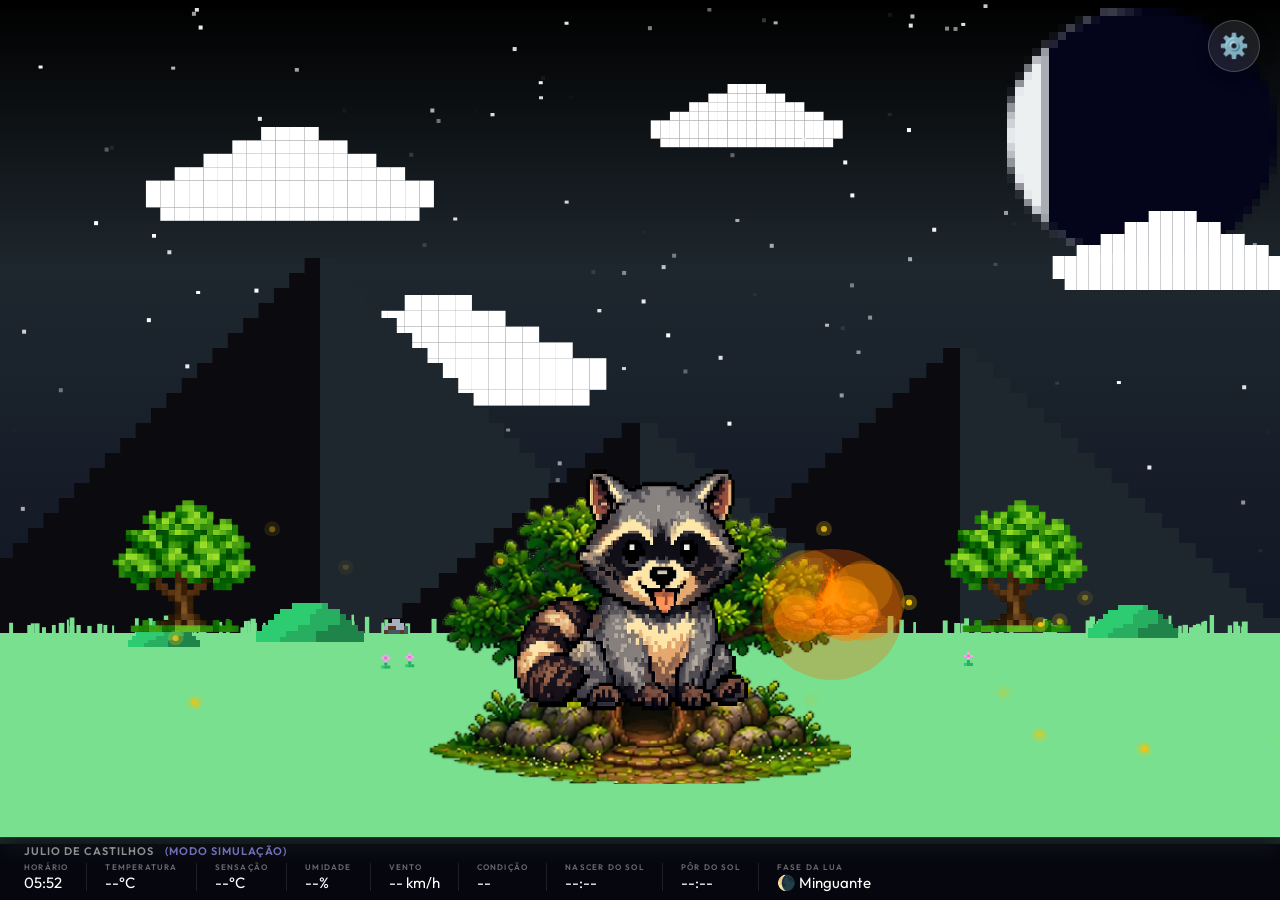
<file: index.html>
<!doctype html>
<html lang="pt-BR">
    <head>
        <meta charset="UTF-8" />
        <meta name="viewport" content="width=device-width, initial-scale=1.0" />
        <title>Guaxinim Tempo Real</title>
        <link rel="stylesheet" href="style.css" />
    </head>
    <body>
        <canvas id="gameCanvas"></canvas>

        <button id="ui-toggle">⚙️</button>

        <div id="ui-panel">
            <div class="time-display" id="time-display">12:00</div>

            <div class="ui-group">
                <label class="group-label">Location</label>
                <div style="display: flex; gap: 8px; align-items: stretch">
                    <input
                        type="text"
                        id="city-input"
                        value="Julio de Castilhos"
                        style="flex: 1; min-width: 0"
                    />
                    <button
                        id="city-update-btn"
                        class="city-btn"
                        title="Buscar clima"
                    >
                        🔍
                    </button>
                </div>
            </div>

            <div class="ui-group">
                <div class="toggle-row">
                    <label>Manual Time</label>
                    <label class="switch">
                        <input type="checkbox" id="override-time" />
                        <span class="slider"></span>
                    </label>
                </div>
                <input
                    type="range"
                    id="time-slider"
                    min="0"
                    max="23.99"
                    step="0.1"
                    value="12"
                    class="hidden"
                />
            </div>

            <div class="ui-group">
                <div class="toggle-row">
                    <label>Manual Season</label>
                    <label class="switch">
                        <input type="checkbox" id="override-season" />
                        <span class="slider"></span>
                    </label>
                </div>
                <select id="season-select" class="hidden">
                    <option value="spring">🌸 Spring</option>
                    <option value="summer">☀️ Summer</option>
                    <option value="autumn">🍂 Autumn</option>
                    <option value="winter">❄️ Winter</option>
                </select>
            </div>

            <div class="ui-group">
                <div class="toggle-row">
                    <label>Manual Weather</label>
                    <label class="switch">
                        <input type="checkbox" id="override-weather" />
                        <span class="slider"></span>
                    </label>
                </div>
                <select id="weather-select" class="hidden">
                    <option value="clear">☀️ Clear</option>
                    <option value="cloudy">☁️ Cloudy</option>
                    <option value="rain">🌧️ Rain</option>
                    <option value="storm">⛈️ Storm</option>
                    <option value="snow">🌨️ Snow</option>
                </select>
            </div>

            <div class="ui-group">
                <label class="group-label">Global Assets</label>
                <div style="margin-bottom: 16px">
                    <label
                        class="group-label"
                        style="font-size: 10px; opacity: 0.6"
                        >Raccoon Character</label
                    >
                    <input
                        type="file"
                        id="raccoon-image-input"
                        accept="image/*"
                    />
                </div>
                <div style="margin-bottom: 16px">
                    <label
                        class="group-label"
                        style="
                            font-size: 10px;
                            opacity: 0.6;
                            margin-bottom: 8px;
                        "
                        >Raccoon Scale
                        <span style="font-size: 9px; opacity: 0.5"
                            >(para OBS)</span
                        ></label
                    >
                    <div class="toggle-row">
                        <label style="min-width: 44px">Tamanho</label>
                        <input
                            type="range"
                            id="raccoon-scale-input"
                            min="0.1"
                            max="4.0"
                            step="0.05"
                            value="1.0"
                        />
                        <span
                            id="raccoon-scale-val"
                            style="
                                min-width: 40px;
                                text-align: right;
                                color: #a29bfe;
                                font-size: 12px;
                            "
                            >1.00×</span
                        >
                    </div>
                </div>
                <div style="margin-bottom: 16px">
                    <label
                        class="group-label"
                        style="font-size: 10px; opacity: 0.6"
                        >Bonfire Image</label
                    >
                    <input
                        type="file"
                        id="bonfire-image-input"
                        accept="image/*"
                    />
                </div>

                <label class="group-label">Seasonal Trees</label>
                <div
                    style="
                        display: flex;
                        justify-content: space-between;
                        margin-bottom: 4px;
                        padding: 0 10px;
                    "
                >
                    <span style="font-size: 9px; opacity: 0.5; width: 60px"
                        >SEASON</span
                    >
                    <span
                        style="
                            font-size: 9px;
                            opacity: 0.5;
                            flex: 1.2;
                            text-align: center;
                        "
                        >SMALL</span
                    >
                    <span
                        style="
                            font-size: 9px;
                            opacity: 0.5;
                            flex: 1.2;
                            text-align: center;
                        "
                        >CENTER</span
                    >
                </div>

                <div class="asset-grid">
                    <span class="asset-label">Spring</span>
                    <label
                        class="file-btn"
                        for="spring-small-input"
                        id="spring-small-btn"
                        >Upload</label
                    >
                    <input
                        type="file"
                        id="spring-small-input"
                        class="tree-input"
                        data-season="spring"
                        data-type="small"
                        accept="image/*"
                        style="display: none"
                    />
                    <label
                        class="file-btn"
                        for="spring-center-input"
                        id="spring-center-btn"
                        >Upload</label
                    >
                    <input
                        type="file"
                        id="spring-center-input"
                        class="tree-input"
                        data-season="spring"
                        data-type="center"
                        accept="image/*"
                        style="display: none"
                    />
                </div>

                <div class="asset-grid">
                    <span class="asset-label">Summer</span>
                    <label
                        class="file-btn"
                        for="summer-small-input"
                        id="summer-small-btn"
                        >Upload</label
                    >
                    <input
                        type="file"
                        id="summer-small-input"
                        class="tree-input"
                        data-season="summer"
                        data-type="small"
                        accept="image/*"
                        style="display: none"
                    />
                    <label
                        class="file-btn"
                        for="summer-center-input"
                        id="summer-center-btn"
                        >Upload</label
                    >
                    <input
                        type="file"
                        id="summer-center-input"
                        class="tree-input"
                        data-season="summer"
                        data-type="center"
                        accept="image/*"
                        style="display: none"
                    />
                </div>

                <div class="asset-grid">
                    <span class="asset-label">Autumn</span>
                    <label
                        class="file-btn"
                        for="autumn-small-input"
                        id="autumn-small-btn"
                        >Upload</label
                    >
                    <input
                        type="file"
                        id="autumn-small-input"
                        class="tree-input"
                        data-season="autumn"
                        data-type="small"
                        accept="image/*"
                        style="display: none"
                    />
                    <label
                        class="file-btn"
                        for="autumn-center-input"
                        id="autumn-center-btn"
                        >Upload</label
                    >
                    <input
                        type="file"
                        id="autumn-center-input"
                        class="tree-input"
                        data-season="autumn"
                        data-type="center"
                        accept="image/*"
                        style="display: none"
                    />
                </div>

                <div class="asset-grid">
                    <span class="asset-label">Winter</span>
                    <label
                        class="file-btn"
                        for="winter-small-input"
                        id="winter-small-btn"
                        >Upload</label
                    >
                    <input
                        type="file"
                        id="winter-small-input"
                        class="tree-input"
                        data-season="winter"
                        data-type="small"
                        accept="image/*"
                        style="display: none"
                    />
                    <label
                        class="file-btn"
                        for="winter-center-input"
                        id="winter-center-btn"
                        >Upload</label
                    >
                    <input
                        type="file"
                        id="winter-center-input"
                        class="tree-input"
                        data-season="winter"
                        data-type="center"
                        accept="image/*"
                        style="display: none"
                    />
                </div>
            </div>

            <div class="ui-group">
                <label class="group-label">Positions</label>

                <div
                    style="
                        background: rgba(255, 255, 255, 0.03);
                        border-radius: 10px;
                        padding: 10px;
                        margin-bottom: 10px;
                    "
                >
                    <div
                        class="group-label"
                        style="
                            font-size: 10px;
                            opacity: 0.6;
                            margin-bottom: 6px;
                        "
                    >
                        Left Tree
                    </div>
                    <div class="toggle-row">
                        <label style="min-width: 28px">X</label>
                        <input
                            type="range"
                            id="tree1-x"
                            min="0"
                            max="100"
                            value="15"
                        />
                        <span
                            id="tree1-x-val"
                            style="
                                min-width: 36px;
                                text-align: right;
                                color: #a29bfe;
                                font-size: 12px;
                            "
                            >15%</span
                        >
                    </div>
                    <div class="toggle-row">
                        <label style="min-width: 28px">Y</label>
                        <input
                            type="range"
                            id="tree1-y"
                            min="-300"
                            max="300"
                            step="1"
                            value="0"
                        />
                        <span
                            id="tree1-y-val"
                            style="
                                min-width: 36px;
                                text-align: right;
                                color: #a29bfe;
                                font-size: 12px;
                            "
                            >0px</span
                        >
                    </div>
                </div>

                <div
                    style="
                        background: rgba(255, 255, 255, 0.03);
                        border-radius: 10px;
                        padding: 10px;
                        margin-bottom: 10px;
                    "
                >
                    <div
                        class="group-label"
                        style="
                            font-size: 10px;
                            opacity: 0.6;
                            margin-bottom: 6px;
                        "
                    >
                        Right Tree
                    </div>
                    <div class="toggle-row">
                        <label style="min-width: 28px">X</label>
                        <input
                            type="range"
                            id="tree2-x"
                            min="0"
                            max="100"
                            value="80"
                        />
                        <span
                            id="tree2-x-val"
                            style="
                                min-width: 36px;
                                text-align: right;
                                color: #a29bfe;
                                font-size: 12px;
                            "
                            >80%</span
                        >
                    </div>
                    <div class="toggle-row">
                        <label style="min-width: 28px">Y</label>
                        <input
                            type="range"
                            id="tree2-y"
                            min="-300"
                            max="300"
                            step="1"
                            value="0"
                        />
                        <span
                            id="tree2-y-val"
                            style="
                                min-width: 36px;
                                text-align: right;
                                color: #a29bfe;
                                font-size: 12px;
                            "
                            >0px</span
                        >
                    </div>
                </div>

                <div
                    style="
                        background: rgba(255, 255, 255, 0.03);
                        border-radius: 10px;
                        padding: 10px;
                        margin-bottom: 10px;
                    "
                >
                    <div
                        class="group-label"
                        style="
                            font-size: 10px;
                            opacity: 0.6;
                            margin-bottom: 6px;
                        "
                    >
                        Bonfire
                    </div>
                    <div class="toggle-row">
                        <label style="min-width: 28px">X</label>
                        <input
                            type="range"
                            id="bonfire-x"
                            min="0"
                            max="100"
                            value="65"
                        />
                        <span
                            id="bonfire-x-val"
                            style="
                                min-width: 36px;
                                text-align: right;
                                color: #a29bfe;
                                font-size: 12px;
                            "
                            >65%</span
                        >
                    </div>
                    <div class="toggle-row">
                        <label style="min-width: 28px">Y</label>
                        <input
                            type="range"
                            id="bonfire-y"
                            min="-200"
                            max="200"
                            step="1"
                            value="0"
                        />
                        <span
                            id="bonfire-y-val"
                            style="
                                min-width: 36px;
                                text-align: right;
                                color: #a29bfe;
                                font-size: 12px;
                            "
                            >0px</span
                        >
                    </div>
                </div>
                <div style="margin-top: 12px">
                    <label class="group-label">Center Tree Y Offset</label>
                    <div class="toggle-row">
                        <label style="margin: 0">Vertical Offset</label>
                        <div
                            style="display: flex; gap: 8px; align-items: center"
                        >
                            <input
                                type="range"
                                id="center-tree-y"
                                min="0"
                                max="500"
                                step="1"
                                value="160"
                            />
                            <div
                                id="center-tree-y-val"
                                style="
                                    min-width: 52px;
                                    text-align: right;
                                    color: #fff;
                                "
                            >
                                160px
                            </div>
                        </div>
                    </div>
                </div>
                <div style="margin-top: 12px">
                    <label class="group-label">Sprite Sheet Bottom Nudge</label>
                    <div class="toggle-row">
                        <label style="margin: 0">Sheet Bottom Nudge</label>
                        <div
                            style="display: flex; gap: 8px; align-items: center"
                        >
                            <input
                                type="range"
                                id="sheet-bottom-nudge"
                                min="-200"
                                max="200"
                                step="1"
                                value="0"
                            />
                            <div
                                id="sheet-bottom-nudge-val"
                                style="
                                    min-width: 52px;
                                    text-align: right;
                                    color: #fff;
                                "
                            >
                                0px
                            </div>
                        </div>
                    </div>
                </div>

                <!-- Single Save All button -->
                <div style="margin-top: 18px; text-align: center">
                    <button id="save-all-btn" class="save-all-btn">
                        💾 Salvar Tudo
                    </button>
                </div>

                <!-- keep old IDs so JS refs resolve (no-op since buttons removed) -->
                <button id="save-center-tree" style="display: none"></button>
                <button id="save-sheet-bottom" style="display: none"></button>
            </div>
        </div>

        <!-- Weather Info Bar -->
        <div id="weather-bar">
            <div id="wb-city-row">
                <span id="wb-city">Julio de Castilhos</span>
            </div>
            <div id="wb-data-row">
                <div class="wb-item">
                    <span class="wb-label">HORÁRIO</span>
                    <span class="wb-value" id="wb-time">--:--</span>
                </div>
                <div class="wb-sep"></div>
                <div class="wb-item">
                    <span class="wb-label">TEMPERATURA</span>
                    <span class="wb-value" id="wb-temp">--°C</span>
                </div>
                <div class="wb-sep"></div>
                <div class="wb-item">
                    <span class="wb-label">SENSAÇÃO</span>
                    <span class="wb-value" id="wb-feels">--°C</span>
                </div>
                <div class="wb-sep"></div>
                <div class="wb-item">
                    <span class="wb-label">UMIDADE</span>
                    <span class="wb-value" id="wb-hum">--%</span>
                </div>
                <div class="wb-sep"></div>
                <div class="wb-item">
                    <span class="wb-label">VENTO</span>
                    <span class="wb-value" id="wb-wind">-- km/h</span>
                </div>
                <div class="wb-sep"></div>
                <div class="wb-item">
                    <span class="wb-label">CONDIÇÃO</span>
                    <span class="wb-value" id="wb-cond">--</span>
                </div>
                <div class="wb-sep"></div>
                <div class="wb-item">
                    <span class="wb-label">NASCER DO SOL</span>
                    <span class="wb-value" id="wb-sunrise">--:--</span>
                </div>
                <div class="wb-sep"></div>
                <div class="wb-item">
                    <span class="wb-label">PÔR DO SOL</span>
                    <span class="wb-value" id="wb-sunset">--:--</span>
                </div>
                <div class="wb-sep"></div>
                <div class="wb-item">
                    <span class="wb-label">FASE DA LUA</span>
                    <span class="wb-value" id="wb-moon">🌑</span>
                </div>
            </div>
        </div>

        <script src="js/state.js"></script>
        <script src="js/constants.js"></script>
        <script src="js/weather.js"></script>
        <script src="js/moon.js"></script>
        <script src="js/ui.js"></script>
        <script src="js/assets.js"></script>
        <script src="js/environment.js"></script>
        <script src="js/main.js"></script>
    </body>
</html>
</file>
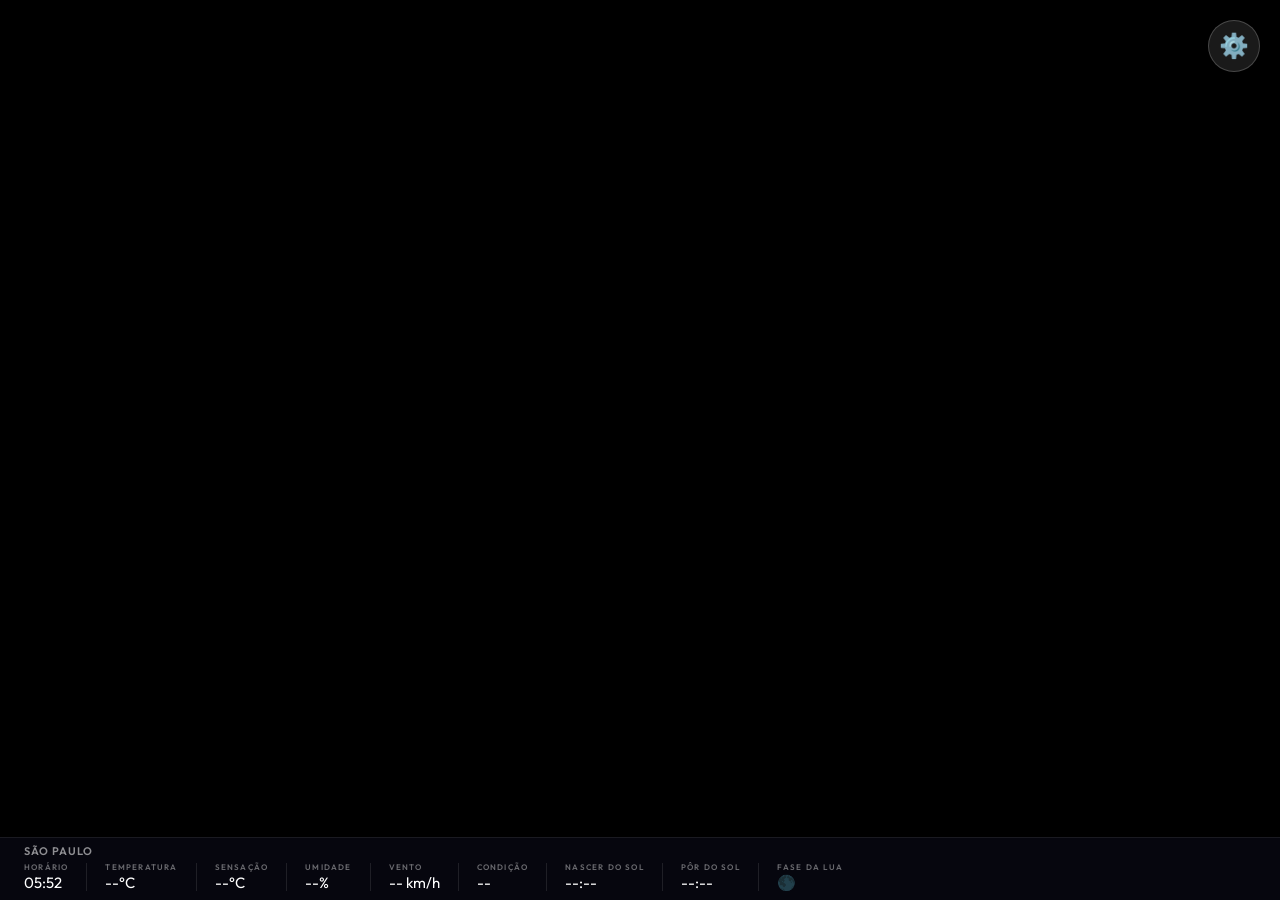
<file: linha_do_tempo/index.html>
<!doctype html>
<html lang="pt-BR">
    <head>
        <meta charset="UTF-8" />
        <meta name="viewport" content="width=device-width, initial-scale=1.0" />
        <title>Guaxinim Tempo Real</title>
        <link rel="stylesheet" href="style.css" />
    </head>
    <body>
        <canvas id="gameCanvas"></canvas>

        <button id="ui-toggle">⚙️</button>

        <div id="ui-panel">
            <div class="time-display" id="time-display">12:00</div>

            <div class="ui-group">
                <label class="group-label">Location</label>
                <div style="display: flex; gap: 8px; align-items: stretch">
                    <input
                        type="text"
                        id="city-input"
                        value="São Paulo"
                        style="flex: 1; min-width: 0"
                    />
                    <button
                        id="city-update-btn"
                        class="city-btn"
                        title="Buscar clima"
                    >
                        🔍
                    </button>
                </div>
            </div>

            <div class="ui-group">
                <div class="toggle-row">
                    <label>Manual Time</label>
                    <label class="switch">
                        <input type="checkbox" id="override-time" />
                        <span class="slider"></span>
                    </label>
                </div>
                <input
                    type="range"
                    id="time-slider"
                    min="0"
                    max="23.99"
                    step="0.1"
                    value="12"
                    class="hidden"
                />
            </div>

            <div class="ui-group">
                <div class="toggle-row">
                    <label>Manual Season</label>
                    <label class="switch">
                        <input type="checkbox" id="override-season" />
                        <span class="slider"></span>
                    </label>
                </div>
                <select id="season-select" class="hidden">
                    <option value="spring">🌸 Spring</option>
                    <option value="summer">☀️ Summer</option>
                    <option value="autumn">🍂 Autumn</option>
                    <option value="winter">❄️ Winter</option>
                </select>
            </div>

            <div class="ui-group">
                <div class="toggle-row">
                    <label>Manual Weather</label>
                    <label class="switch">
                        <input type="checkbox" id="override-weather" />
                        <span class="slider"></span>
                    </label>
                </div>
                <select id="weather-select" class="hidden">
                    <option value="clear">☀️ Clear</option>
                    <option value="cloudy">☁️ Cloudy</option>
                    <option value="rain">🌧️ Rain</option>
                    <option value="storm">⛈️ Storm</option>
                    <option value="snow">🌨️ Snow</option>
                </select>
            </div>

            <div class="ui-group">
                <label class="group-label">Global Assets</label>
                <div style="margin-bottom: 16px">
                    <label
                        class="group-label"
                        style="font-size: 10px; opacity: 0.6"
                        >Raccoon Character</label
                    >
                    <input
                        type="file"
                        id="raccoon-image-input"
                        accept="image/*"
                    />
                </div>
                <div style="margin-bottom: 16px">
                    <label
                        class="group-label"
                        style="
                            font-size: 10px;
                            opacity: 0.6;
                            margin-bottom: 8px;
                        "
                        >Raccoon Scale
                        <span style="font-size: 9px; opacity: 0.5"
                            >(para OBS)</span
                        ></label
                    >
                    <div class="toggle-row">
                        <label style="min-width: 44px">Tamanho</label>
                        <input
                            type="range"
                            id="raccoon-scale-input"
                            min="0.1"
                            max="4.0"
                            step="0.05"
                            value="1.0"
                        />
                        <span
                            id="raccoon-scale-val"
                            style="
                                min-width: 40px;
                                text-align: right;
                                color: #a29bfe;
                                font-size: 12px;
                            "
                            >1.00×</span
                        >
                    </div>
                </div>
                <div style="margin-bottom: 16px">
                    <label
                        class="group-label"
                        style="font-size: 10px; opacity: 0.6"
                        >Bonfire Image</label
                    >
                    <input
                        type="file"
                        id="bonfire-image-input"
                        accept="image/*"
                    />
                </div>

                <label class="group-label">Seasonal Trees</label>
                <div
                    style="
                        display: flex;
                        justify-content: space-between;
                        margin-bottom: 4px;
                        padding: 0 10px;
                    "
                >
                    <span style="font-size: 9px; opacity: 0.5; width: 60px"
                        >SEASON</span
                    >
                    <span
                        style="
                            font-size: 9px;
                            opacity: 0.5;
                            flex: 1.2;
                            text-align: center;
                        "
                        >SMALL</span
                    >
                    <span
                        style="
                            font-size: 9px;
                            opacity: 0.5;
                            flex: 1.2;
                            text-align: center;
                        "
                        >CENTER</span
                    >
                </div>

                <div class="asset-grid">
                    <span class="asset-label">Spring</span>
                    <label
                        class="file-btn"
                        for="spring-small-input"
                        id="spring-small-btn"
                        >Upload</label
                    >
                    <input
                        type="file"
                        id="spring-small-input"
                        class="tree-input"
                        data-season="spring"
                        data-type="small"
                        accept="image/*"
                        style="display: none"
                    />
                    <label
                        class="file-btn"
                        for="spring-center-input"
                        id="spring-center-btn"
                        >Upload</label
                    >
                    <input
                        type="file"
                        id="spring-center-input"
                        class="tree-input"
                        data-season="spring"
                        data-type="center"
                        accept="image/*"
                        style="display: none"
                    />
                </div>

                <div class="asset-grid">
                    <span class="asset-label">Summer</span>
                    <label
                        class="file-btn"
                        for="summer-small-input"
                        id="summer-small-btn"
                        >Upload</label
                    >
                    <input
                        type="file"
                        id="summer-small-input"
                        class="tree-input"
                        data-season="summer"
                        data-type="small"
                        accept="image/*"
                        style="display: none"
                    />
                    <label
                        class="file-btn"
                        for="summer-center-input"
                        id="summer-center-btn"
                        >Upload</label
                    >
                    <input
                        type="file"
                        id="summer-center-input"
                        class="tree-input"
                        data-season="summer"
                        data-type="center"
                        accept="image/*"
                        style="display: none"
                    />
                </div>

                <div class="asset-grid">
                    <span class="asset-label">Autumn</span>
                    <label
                        class="file-btn"
                        for="autumn-small-input"
                        id="autumn-small-btn"
                        >Upload</label
                    >
                    <input
                        type="file"
                        id="autumn-small-input"
                        class="tree-input"
                        data-season="autumn"
                        data-type="small"
                        accept="image/*"
                        style="display: none"
                    />
                    <label
                        class="file-btn"
                        for="autumn-center-input"
                        id="autumn-center-btn"
                        >Upload</label
                    >
                    <input
                        type="file"
                        id="autumn-center-input"
                        class="tree-input"
                        data-season="autumn"
                        data-type="center"
                        accept="image/*"
                        style="display: none"
                    />
                </div>

                <div class="asset-grid">
                    <span class="asset-label">Winter</span>
                    <label
                        class="file-btn"
                        for="winter-small-input"
                        id="winter-small-btn"
                        >Upload</label
                    >
                    <input
                        type="file"
                        id="winter-small-input"
                        class="tree-input"
                        data-season="winter"
                        data-type="small"
                        accept="image/*"
                        style="display: none"
                    />
                    <label
                        class="file-btn"
                        for="winter-center-input"
                        id="winter-center-btn"
                        >Upload</label
                    >
                    <input
                        type="file"
                        id="winter-center-input"
                        class="tree-input"
                        data-season="winter"
                        data-type="center"
                        accept="image/*"
                        style="display: none"
                    />
                </div>
            </div>

            <div class="ui-group">
                <label class="group-label">Positions</label>

                <div
                    style="
                        background: rgba(255, 255, 255, 0.03);
                        border-radius: 10px;
                        padding: 10px;
                        margin-bottom: 10px;
                    "
                >
                    <div
                        class="group-label"
                        style="
                            font-size: 10px;
                            opacity: 0.6;
                            margin-bottom: 6px;
                        "
                    >
                        Left Tree
                    </div>
                    <div class="toggle-row">
                        <label style="min-width: 28px">X</label>
                        <input
                            type="range"
                            id="tree1-x"
                            min="0"
                            max="100"
                            value="15"
                        />
                        <span
                            id="tree1-x-val"
                            style="
                                min-width: 36px;
                                text-align: right;
                                color: #a29bfe;
                                font-size: 12px;
                            "
                            >15%</span
                        >
                    </div>
                    <div class="toggle-row">
                        <label style="min-width: 28px">Y</label>
                        <input
                            type="range"
                            id="tree1-y"
                            min="-300"
                            max="300"
                            step="1"
                            value="0"
                        />
                        <span
                            id="tree1-y-val"
                            style="
                                min-width: 36px;
                                text-align: right;
                                color: #a29bfe;
                                font-size: 12px;
                            "
                            >0px</span
                        >
                    </div>
                </div>

                <div
                    style="
                        background: rgba(255, 255, 255, 0.03);
                        border-radius: 10px;
                        padding: 10px;
                        margin-bottom: 10px;
                    "
                >
                    <div
                        class="group-label"
                        style="
                            font-size: 10px;
                            opacity: 0.6;
                            margin-bottom: 6px;
                        "
                    >
                        Right Tree
                    </div>
                    <div class="toggle-row">
                        <label style="min-width: 28px">X</label>
                        <input
                            type="range"
                            id="tree2-x"
                            min="0"
                            max="100"
                            value="80"
                        />
                        <span
                            id="tree2-x-val"
                            style="
                                min-width: 36px;
                                text-align: right;
                                color: #a29bfe;
                                font-size: 12px;
                            "
                            >80%</span
                        >
                    </div>
                    <div class="toggle-row">
                        <label style="min-width: 28px">Y</label>
                        <input
                            type="range"
                            id="tree2-y"
                            min="-300"
                            max="300"
                            step="1"
                            value="0"
                        />
                        <span
                            id="tree2-y-val"
                            style="
                                min-width: 36px;
                                text-align: right;
                                color: #a29bfe;
                                font-size: 12px;
                            "
                            >0px</span
                        >
                    </div>
                </div>

                <div
                    style="
                        background: rgba(255, 255, 255, 0.03);
                        border-radius: 10px;
                        padding: 10px;
                        margin-bottom: 10px;
                    "
                >
                    <div
                        class="group-label"
                        style="
                            font-size: 10px;
                            opacity: 0.6;
                            margin-bottom: 6px;
                        "
                    >
                        Bonfire
                    </div>
                    <div class="toggle-row">
                        <label style="min-width: 28px">X</label>
                        <input
                            type="range"
                            id="bonfire-x"
                            min="0"
                            max="100"
                            value="65"
                        />
                        <span
                            id="bonfire-x-val"
                            style="
                                min-width: 36px;
                                text-align: right;
                                color: #a29bfe;
                                font-size: 12px;
                            "
                            >65%</span
                        >
                    </div>
                    <div class="toggle-row">
                        <label style="min-width: 28px">Y</label>
                        <input
                            type="range"
                            id="bonfire-y"
                            min="-200"
                            max="200"
                            step="1"
                            value="0"
                        />
                        <span
                            id="bonfire-y-val"
                            style="
                                min-width: 36px;
                                text-align: right;
                                color: #a29bfe;
                                font-size: 12px;
                            "
                            >0px</span
                        >
                    </div>
                </div>
                <div style="margin-top: 12px">
                    <label class="group-label">Center Tree Y Offset</label>
                    <div class="toggle-row">
                        <label style="margin: 0">Vertical Offset</label>
                        <div
                            style="display: flex; gap: 8px; align-items: center"
                        >
                            <input
                                type="range"
                                id="center-tree-y"
                                min="0"
                                max="500"
                                step="1"
                                value="160"
                            />
                            <div
                                id="center-tree-y-val"
                                style="
                                    min-width: 52px;
                                    text-align: right;
                                    color: #fff;
                                "
                            >
                                160px
                            </div>
                        </div>
                    </div>
                </div>
                <div style="margin-top: 12px">
                    <label class="group-label">Sprite Sheet Bottom Nudge</label>
                    <div class="toggle-row">
                        <label style="margin: 0">Sheet Bottom Nudge</label>
                        <div
                            style="display: flex; gap: 8px; align-items: center"
                        >
                            <input
                                type="range"
                                id="sheet-bottom-nudge"
                                min="-200"
                                max="200"
                                step="1"
                                value="0"
                            />
                            <div
                                id="sheet-bottom-nudge-val"
                                style="
                                    min-width: 52px;
                                    text-align: right;
                                    color: #fff;
                                "
                            >
                                0px
                            </div>
                        </div>
                    </div>
                </div>

                <!-- Single Save All button -->
                <div style="margin-top: 18px; text-align: center">
                    <button id="save-all-btn" class="save-all-btn">
                        💾 Salvar Tudo
                    </button>
                </div>

                <!-- keep old IDs so JS refs resolve (no-op since buttons removed) -->
                <button id="save-center-tree" style="display: none"></button>
                <button id="save-sheet-bottom" style="display: none"></button>
            </div>
        </div>

        <!-- Weather Info Bar -->
        <div id="weather-bar">
            <div id="wb-city-row">
                <span id="wb-city">São Paulo</span>
            </div>
            <div id="wb-data-row">
                <div class="wb-item">
                    <span class="wb-label">HORÁRIO</span>
                    <span class="wb-value" id="wb-time">--:--</span>
                </div>
                <div class="wb-sep"></div>
                <div class="wb-item">
                    <span class="wb-label">TEMPERATURA</span>
                    <span class="wb-value" id="wb-temp">--°C</span>
                </div>
                <div class="wb-sep"></div>
                <div class="wb-item">
                    <span class="wb-label">SENSAÇÃO</span>
                    <span class="wb-value" id="wb-feels">--°C</span>
                </div>
                <div class="wb-sep"></div>
                <div class="wb-item">
                    <span class="wb-label">UMIDADE</span>
                    <span class="wb-value" id="wb-hum">--%</span>
                </div>
                <div class="wb-sep"></div>
                <div class="wb-item">
                    <span class="wb-label">VENTO</span>
                    <span class="wb-value" id="wb-wind">-- km/h</span>
                </div>
                <div class="wb-sep"></div>
                <div class="wb-item">
                    <span class="wb-label">CONDIÇÃO</span>
                    <span class="wb-value" id="wb-cond">--</span>
                </div>
                <div class="wb-sep"></div>
                <div class="wb-item">
                    <span class="wb-label">NASCER DO SOL</span>
                    <span class="wb-value" id="wb-sunrise">--:--</span>
                </div>
                <div class="wb-sep"></div>
                <div class="wb-item">
                    <span class="wb-label">PÔR DO SOL</span>
                    <span class="wb-value" id="wb-sunset">--:--</span>
                </div>
                <div class="wb-sep"></div>
                <div class="wb-item">
                    <span class="wb-label">FASE DA LUA</span>
                    <span class="wb-value" id="wb-moon">🌑</span>
                </div>
            </div>
        </div>

        <script src="script.js"></script>
    </body>
</html>
</file>
<file: style.css>
@import url("https://fonts.googleapis.com/css2?family=Outfit:wght@300;400;600&display=swap");

html,
body {
    margin: 0;
    padding: 0;
    overflow: hidden;
    background: #000;
    font-family: "Outfit", sans-serif;
}

canvas#gameCanvas {
    display: block;
    width: 100vw;
    height: 100vh;
    image-rendering: pixelated;
    transition: filter 0.5s ease;
}

/* UI Styles */
#ui-toggle {
    position: absolute;
    top: 20px;
    right: 20px;
    width: 52px;
    height: 52px;
    border-radius: 50%;
    background: rgba(255, 255, 255, 0.1);
    backdrop-filter: blur(12px);
    -webkit-backdrop-filter: blur(12px);
    border: 1px solid rgba(255, 255, 255, 0.2);
    color: white;
    font-size: 24px;
    cursor: pointer;
    display: flex;
    align-items: center;
    justify-content: center;
    z-index: 100;
    transition: all 0.3s cubic-bezier(0.175, 0.885, 0.32, 1.275);
    box-shadow: 0 4px 15px rgba(0, 0, 0, 0.3);
}
#ui-toggle:hover {
    background: rgba(255, 255, 255, 0.25);
    transform: scale(1.1) rotate(90deg);
}

#ui-panel {
    position: absolute;
    top: 20px;
    right: 90px;
    width: 320px;
    max-height: 90vh;
    overflow-y: auto;
    background: rgba(15, 15, 20, 0.75);
    backdrop-filter: blur(16px);
    -webkit-backdrop-filter: blur(16px);
    border: 1px solid rgba(255, 255, 255, 0.15);
    border-radius: 20px;
    padding: 28px;
    color: #fff;
    z-index: 99;
    transform: translateX(130%);
    opacity: 0;
    pointer-events: none;
    transition: all 0.5s cubic-bezier(0.175, 0.885, 0.32, 1.1);
    box-shadow: 0 10px 40px rgba(0, 0, 0, 0.6);
}

#ui-panel::-webkit-scrollbar {
    width: 8px;
}
#ui-panel::-webkit-scrollbar-thumb {
    background: rgba(255, 255, 255, 0.2);
    border-radius: 4px;
}

#ui-panel.open {
    transform: translateX(0);
    opacity: 1;
    pointer-events: all;
}

.ui-group {
    margin-bottom: 22px;
}

.ui-group label.group-label {
    display: block;
    font-size: 12px;
    font-weight: 600;
    margin-bottom: 10px;
    color: #a29bfe;
    text-transform: uppercase;
    letter-spacing: 1.5px;
}

.ui-group input[type="text"],
.ui-group select,
.ui-group input[type="range"],
.ui-group input[type="file"] {
    width: 100%;
    background: rgba(255, 255, 255, 0.08);
    border: 1px solid rgba(255, 255, 255, 0.15);
    color: white;
    padding: 12px 14px;
    border-radius: 10px;
    font-family: "Outfit", sans-serif;
    font-size: 15px;
    box-sizing: border-box;
    outline: none;
    transition:
        border-color 0.3s,
        background 0.3s;
    appearance: none;
}

.ui-group input[type="text"]:focus,
.ui-group select:focus,
.ui-group input[type="file"]:focus {
    border-color: #a29bfe;
    background: rgba(255, 255, 255, 0.12);
}

.ui-group select option {
    background: #1e1e2e;
    color: white;
}

.asset-grid {
    display: grid;
    grid-template-columns: 1fr 1.2fr 1.2fr;
    gap: 8px;
    align-items: center;
    margin-bottom: 12px;
    background: rgba(255, 255, 255, 0.03);
    padding: 10px;
    border-radius: 12px;
}
.asset-label {
    font-size: 13px;
    color: #dfe6e9;
    font-weight: 500;
}
.file-btn {
    background: rgba(255, 255, 255, 0.05);
    border: 1px solid rgba(255, 255, 255, 0.1);
    color: #ccc;
    padding: 8px 4px;
    border-radius: 8px;
    font-size: 11px;
    cursor: pointer;
    text-align: center;
    transition: all 0.2s;
    white-space: nowrap;
    overflow: hidden;
    text-overflow: ellipsis;
}
.file-btn:hover {
    background: rgba(255, 255, 255, 0.1);
    border-color: rgba(162, 155, 254, 0.5);
}
.file-btn.loaded {
    background: rgba(85, 239, 196, 0.1);
    border-color: rgba(85, 239, 196, 0.4);
    color: #55efc4;
}

.toggle-row {
    display: flex;
    align-items: center;
    justify-content: space-between;
    margin-bottom: 12px;
    background: rgba(255, 255, 255, 0.03);
    padding: 8px 12px;
    border-radius: 8px;
}

.toggle-row label {
    margin: 0;
    color: #dfe6e9;
    font-size: 14px;
    font-weight: 400;
}

/* Custom Switch */
.switch {
    position: relative;
    display: inline-block;
    width: 44px;
    height: 24px;
}
.switch input {
    opacity: 0;
    width: 0;
    height: 0;
}
.slider {
    position: absolute;
    cursor: pointer;
    top: 0;
    left: 0;
    right: 0;
    bottom: 0;
    background-color: rgba(255, 255, 255, 0.15);
    transition: 0.4s cubic-bezier(0.175, 0.885, 0.32, 1.275);
    border-radius: 24px;
}
.slider:before {
    position: absolute;
    content: "";
    height: 18px;
    width: 18px;
    left: 3px;
    bottom: 3px;
    background-color: white;
    transition: 0.4s cubic-bezier(0.175, 0.885, 0.32, 1.275);
    border-radius: 50%;
}
input:checked + .slider {
    background-color: #a29bfe;
}
input:checked + .slider:before {
    transform: translateX(20px);
}

.hidden {
    display: none !important;
}

.time-display {
    text-align: center;
    font-size: 36px;
    font-weight: 300;
    margin-bottom: 24px;
    color: #fff;
    letter-spacing: 2px;
    text-shadow: 0 2px 10px rgba(0, 0, 0, 0.5);
}

/* Range slider custom styling */
input[type="range"] {
    -webkit-appearance: none;
    width: 100%;
    background: transparent;
    padding: 0;
    margin-top: 5px;
}
input[type="range"]::-webkit-slider-thumb {
    -webkit-appearance: none;
    height: 20px;
    width: 20px;
    border-radius: 50%;
    background: #a29bfe;
    cursor: pointer;
    margin-top: -8px;
    box-shadow: 0 0 10px rgba(162, 155, 254, 0.5);
}
input[type="range"]::-webkit-slider-runnable-track {
    width: 100%;
    height: 4px;
    cursor: pointer;
    background: rgba(255, 255, 255, 0.2);
    border-radius: 2px;
}

/* File input styling */
.ui-group input[type="file"]::file-selector-button {
    background: rgba(162, 155, 254, 0.2);
    color: #a29bfe;
    border: 1px solid rgba(162, 155, 254, 0.5);
    border-radius: 6px;
    padding: 6px 12px;
    margin-right: 8px;
    cursor: pointer;
    font-size: 12px;
    font-family: "Outfit", sans-serif;
    transition: background 0.3s;
}

.ui-group input[type="file"]::file-selector-button:hover {
    background: rgba(162, 155, 254, 0.4);
}

/* ─── Weather Bar ─────────────────────────────────────────── */
#weather-bar {
    position: absolute;
    bottom: 0;
    left: 0;
    right: 0;
    background: rgba(8, 8, 18, 0.82);
    backdrop-filter: blur(12px);
    -webkit-backdrop-filter: blur(12px);
    border-top: 1px solid rgba(255, 255, 255, 0.08);
    padding: 6px 24px 8px;
    z-index: 50;
    pointer-events: none;
    font-family: "Outfit", sans-serif;
    color: #fff;
}

#wb-city-row {
    font-size: 11px;
    font-weight: 600;
    letter-spacing: 1px;
    color: rgba(255, 255, 255, 0.55);
    margin-bottom: 4px;
    text-transform: uppercase;
}

#wb-data-row {
    display: flex;
    align-items: center;
    gap: 0;
    flex-wrap: wrap;
}

.wb-item {
    display: flex;
    flex-direction: column;
    gap: 1px;
    padding: 0 18px;
}
.wb-item:first-child {
    padding-left: 0;
}

.wb-label {
    font-size: 8px;
    font-weight: 600;
    letter-spacing: 1.2px;
    color: rgba(255, 255, 255, 0.4);
    text-transform: uppercase;
    white-space: nowrap;
}

.wb-value {
    font-size: 15px;
    font-weight: 400;
    color: #ffffff;
    white-space: nowrap;
}

.wb-sep {
    width: 1px;
    height: 28px;
    background: rgba(255, 255, 255, 0.1);
    flex-shrink: 0;
}

/* Save All button */
.save-all-btn {
    background: rgba(85, 239, 196, 0.15);
    border: 1px solid rgba(85, 239, 196, 0.45);
    color: #55efc4;
    border-radius: 10px;
    padding: 10px 28px;
    font-size: 14px;
    font-family: "Outfit", sans-serif;
    font-weight: 600;
    cursor: pointer;
    letter-spacing: 0.5px;
    transition:
        background 0.2s,
        transform 0.15s;
    width: 100%;
}
.save-all-btn:hover {
    background: rgba(85, 239, 196, 0.3);
    transform: scale(1.02);
}
.save-all-btn:active {
    transform: scale(0.98);
}

/* Location search button */
.city-btn {
    background: rgba(162, 155, 254, 0.18);
    border: 1px solid rgba(162, 155, 254, 0.4);
    color: #a29bfe;
    border-radius: 10px;
    padding: 0 16px;
    font-size: 18px;
    cursor: pointer;
    transition:
        background 0.2s,
        transform 0.15s;
    white-space: nowrap;
    flex-shrink: 0;
}
.city-btn:hover {
    background: rgba(162, 155, 254, 0.38);
    transform: scale(1.08);
}
.city-btn:disabled {
    opacity: 0.5;
    cursor: wait;
    transform: none;
}

/* push canvas up so it isn't hidden behind the bar */
canvas#gameCanvas {
    height: calc(100vh - 56px) !important;
    bottom: 56px;
}
</file>
<file: linha_do_tempo/style.css>
@import url("https://fonts.googleapis.com/css2?family=Outfit:wght@300;400;600&display=swap");

html,
body {
    margin: 0;
    padding: 0;
    overflow: hidden;
    background: #000;
    font-family: "Outfit", sans-serif;
}

canvas#gameCanvas {
    display: block;
    width: 100vw;
    height: 100vh;
    image-rendering: pixelated;
    transition: filter 0.5s ease;
}

/* UI Styles */
#ui-toggle {
    position: absolute;
    top: 20px;
    right: 20px;
    width: 52px;
    height: 52px;
    border-radius: 50%;
    background: rgba(255, 255, 255, 0.1);
    backdrop-filter: blur(12px);
    -webkit-backdrop-filter: blur(12px);
    border: 1px solid rgba(255, 255, 255, 0.2);
    color: white;
    font-size: 24px;
    cursor: pointer;
    display: flex;
    align-items: center;
    justify-content: center;
    z-index: 100;
    transition: all 0.3s cubic-bezier(0.175, 0.885, 0.32, 1.275);
    box-shadow: 0 4px 15px rgba(0, 0, 0, 0.3);
}
#ui-toggle:hover {
    background: rgba(255, 255, 255, 0.25);
    transform: scale(1.1) rotate(90deg);
}

#ui-panel {
    position: absolute;
    top: 20px;
    right: 90px;
    width: 320px;
    max-height: 90vh;
    overflow-y: auto;
    background: rgba(15, 15, 20, 0.75);
    backdrop-filter: blur(16px);
    -webkit-backdrop-filter: blur(16px);
    border: 1px solid rgba(255, 255, 255, 0.15);
    border-radius: 20px;
    padding: 28px;
    color: #fff;
    z-index: 99;
    transform: translateX(130%);
    opacity: 0;
    pointer-events: none;
    transition: all 0.5s cubic-bezier(0.175, 0.885, 0.32, 1.1);
    box-shadow: 0 10px 40px rgba(0, 0, 0, 0.6);
}

#ui-panel::-webkit-scrollbar {
    width: 8px;
}
#ui-panel::-webkit-scrollbar-thumb {
    background: rgba(255, 255, 255, 0.2);
    border-radius: 4px;
}

#ui-panel.open {
    transform: translateX(0);
    opacity: 1;
    pointer-events: all;
}

.ui-group {
    margin-bottom: 22px;
}

.ui-group label.group-label {
    display: block;
    font-size: 12px;
    font-weight: 600;
    margin-bottom: 10px;
    color: #a29bfe;
    text-transform: uppercase;
    letter-spacing: 1.5px;
}

.ui-group input[type="text"],
.ui-group select,
.ui-group input[type="range"],
.ui-group input[type="file"] {
    width: 100%;
    background: rgba(255, 255, 255, 0.08);
    border: 1px solid rgba(255, 255, 255, 0.15);
    color: white;
    padding: 12px 14px;
    border-radius: 10px;
    font-family: "Outfit", sans-serif;
    font-size: 15px;
    box-sizing: border-box;
    outline: none;
    transition:
        border-color 0.3s,
        background 0.3s;
    appearance: none;
}

.ui-group input[type="text"]:focus,
.ui-group select:focus,
.ui-group input[type="file"]:focus {
    border-color: #a29bfe;
    background: rgba(255, 255, 255, 0.12);
}

.ui-group select option {
    background: #1e1e2e;
    color: white;
}

.asset-grid {
    display: grid;
    grid-template-columns: 1fr 1.2fr 1.2fr;
    gap: 8px;
    align-items: center;
    margin-bottom: 12px;
    background: rgba(255, 255, 255, 0.03);
    padding: 10px;
    border-radius: 12px;
}
.asset-label {
    font-size: 13px;
    color: #dfe6e9;
    font-weight: 500;
}
.file-btn {
    background: rgba(255, 255, 255, 0.05);
    border: 1px solid rgba(255, 255, 255, 0.1);
    color: #ccc;
    padding: 8px 4px;
    border-radius: 8px;
    font-size: 11px;
    cursor: pointer;
    text-align: center;
    transition: all 0.2s;
    white-space: nowrap;
    overflow: hidden;
    text-overflow: ellipsis;
}
.file-btn:hover {
    background: rgba(255, 255, 255, 0.1);
    border-color: rgba(162, 155, 254, 0.5);
}
.file-btn.loaded {
    background: rgba(85, 239, 196, 0.1);
    border-color: rgba(85, 239, 196, 0.4);
    color: #55efc4;
}

.toggle-row {
    display: flex;
    align-items: center;
    justify-content: space-between;
    margin-bottom: 12px;
    background: rgba(255, 255, 255, 0.03);
    padding: 8px 12px;
    border-radius: 8px;
}

.toggle-row label {
    margin: 0;
    color: #dfe6e9;
    font-size: 14px;
    font-weight: 400;
}

/* Custom Switch */
.switch {
    position: relative;
    display: inline-block;
    width: 44px;
    height: 24px;
}
.switch input {
    opacity: 0;
    width: 0;
    height: 0;
}
.slider {
    position: absolute;
    cursor: pointer;
    top: 0;
    left: 0;
    right: 0;
    bottom: 0;
    background-color: rgba(255, 255, 255, 0.15);
    transition: 0.4s cubic-bezier(0.175, 0.885, 0.32, 1.275);
    border-radius: 24px;
}
.slider:before {
    position: absolute;
    content: "";
    height: 18px;
    width: 18px;
    left: 3px;
    bottom: 3px;
    background-color: white;
    transition: 0.4s cubic-bezier(0.175, 0.885, 0.32, 1.275);
    border-radius: 50%;
}
input:checked + .slider {
    background-color: #a29bfe;
}
input:checked + .slider:before {
    transform: translateX(20px);
}

.hidden {
    display: none !important;
}

.time-display {
    text-align: center;
    font-size: 36px;
    font-weight: 300;
    margin-bottom: 24px;
    color: #fff;
    letter-spacing: 2px;
    text-shadow: 0 2px 10px rgba(0, 0, 0, 0.5);
}

/* Range slider custom styling */
input[type="range"] {
    -webkit-appearance: none;
    width: 100%;
    background: transparent;
    padding: 0;
    margin-top: 5px;
}
input[type="range"]::-webkit-slider-thumb {
    -webkit-appearance: none;
    height: 20px;
    width: 20px;
    border-radius: 50%;
    background: #a29bfe;
    cursor: pointer;
    margin-top: -8px;
    box-shadow: 0 0 10px rgba(162, 155, 254, 0.5);
}
input[type="range"]::-webkit-slider-runnable-track {
    width: 100%;
    height: 4px;
    cursor: pointer;
    background: rgba(255, 255, 255, 0.2);
    border-radius: 2px;
}

/* File input styling */
.ui-group input[type="file"]::file-selector-button {
    background: rgba(162, 155, 254, 0.2);
    color: #a29bfe;
    border: 1px solid rgba(162, 155, 254, 0.5);
    border-radius: 6px;
    padding: 6px 12px;
    margin-right: 8px;
    cursor: pointer;
    font-size: 12px;
    font-family: "Outfit", sans-serif;
    transition: background 0.3s;
}

.ui-group input[type="file"]::file-selector-button:hover {
    background: rgba(162, 155, 254, 0.4);
}

/* ─── Weather Bar ─────────────────────────────────────────── */
#weather-bar {
    position: absolute;
    bottom: 0;
    left: 0;
    right: 0;
    background: rgba(8, 8, 18, 0.82);
    backdrop-filter: blur(12px);
    -webkit-backdrop-filter: blur(12px);
    border-top: 1px solid rgba(255, 255, 255, 0.08);
    padding: 6px 24px 8px;
    z-index: 50;
    pointer-events: none;
    font-family: "Outfit", sans-serif;
    color: #fff;
}

#wb-city-row {
    font-size: 11px;
    font-weight: 600;
    letter-spacing: 1px;
    color: rgba(255, 255, 255, 0.55);
    margin-bottom: 4px;
    text-transform: uppercase;
}

#wb-data-row {
    display: flex;
    align-items: center;
    gap: 0;
    flex-wrap: wrap;
}

.wb-item {
    display: flex;
    flex-direction: column;
    gap: 1px;
    padding: 0 18px;
}
.wb-item:first-child {
    padding-left: 0;
}

.wb-label {
    font-size: 8px;
    font-weight: 600;
    letter-spacing: 1.2px;
    color: rgba(255, 255, 255, 0.4);
    text-transform: uppercase;
    white-space: nowrap;
}

.wb-value {
    font-size: 15px;
    font-weight: 400;
    color: #ffffff;
    white-space: nowrap;
}

.wb-sep {
    width: 1px;
    height: 28px;
    background: rgba(255, 255, 255, 0.1);
    flex-shrink: 0;
}

/* Save All button */
.save-all-btn {
    background: rgba(85, 239, 196, 0.15);
    border: 1px solid rgba(85, 239, 196, 0.45);
    color: #55efc4;
    border-radius: 10px;
    padding: 10px 28px;
    font-size: 14px;
    font-family: "Outfit", sans-serif;
    font-weight: 600;
    cursor: pointer;
    letter-spacing: 0.5px;
    transition:
        background 0.2s,
        transform 0.15s;
    width: 100%;
}
.save-all-btn:hover {
    background: rgba(85, 239, 196, 0.3);
    transform: scale(1.02);
}
.save-all-btn:active {
    transform: scale(0.98);
}

/* Location search button */
.city-btn {
    background: rgba(162, 155, 254, 0.18);
    border: 1px solid rgba(162, 155, 254, 0.4);
    color: #a29bfe;
    border-radius: 10px;
    padding: 0 16px;
    font-size: 18px;
    cursor: pointer;
    transition:
        background 0.2s,
        transform 0.15s;
    white-space: nowrap;
    flex-shrink: 0;
}
.city-btn:hover {
    background: rgba(162, 155, 254, 0.38);
    transform: scale(1.08);
}
.city-btn:disabled {
    opacity: 0.5;
    cursor: wait;
    transform: none;
}

/* push canvas up so it isn't hidden behind the bar */
canvas#gameCanvas {
    height: calc(100vh - 56px) !important;
    bottom: 56px;
}
</file>
